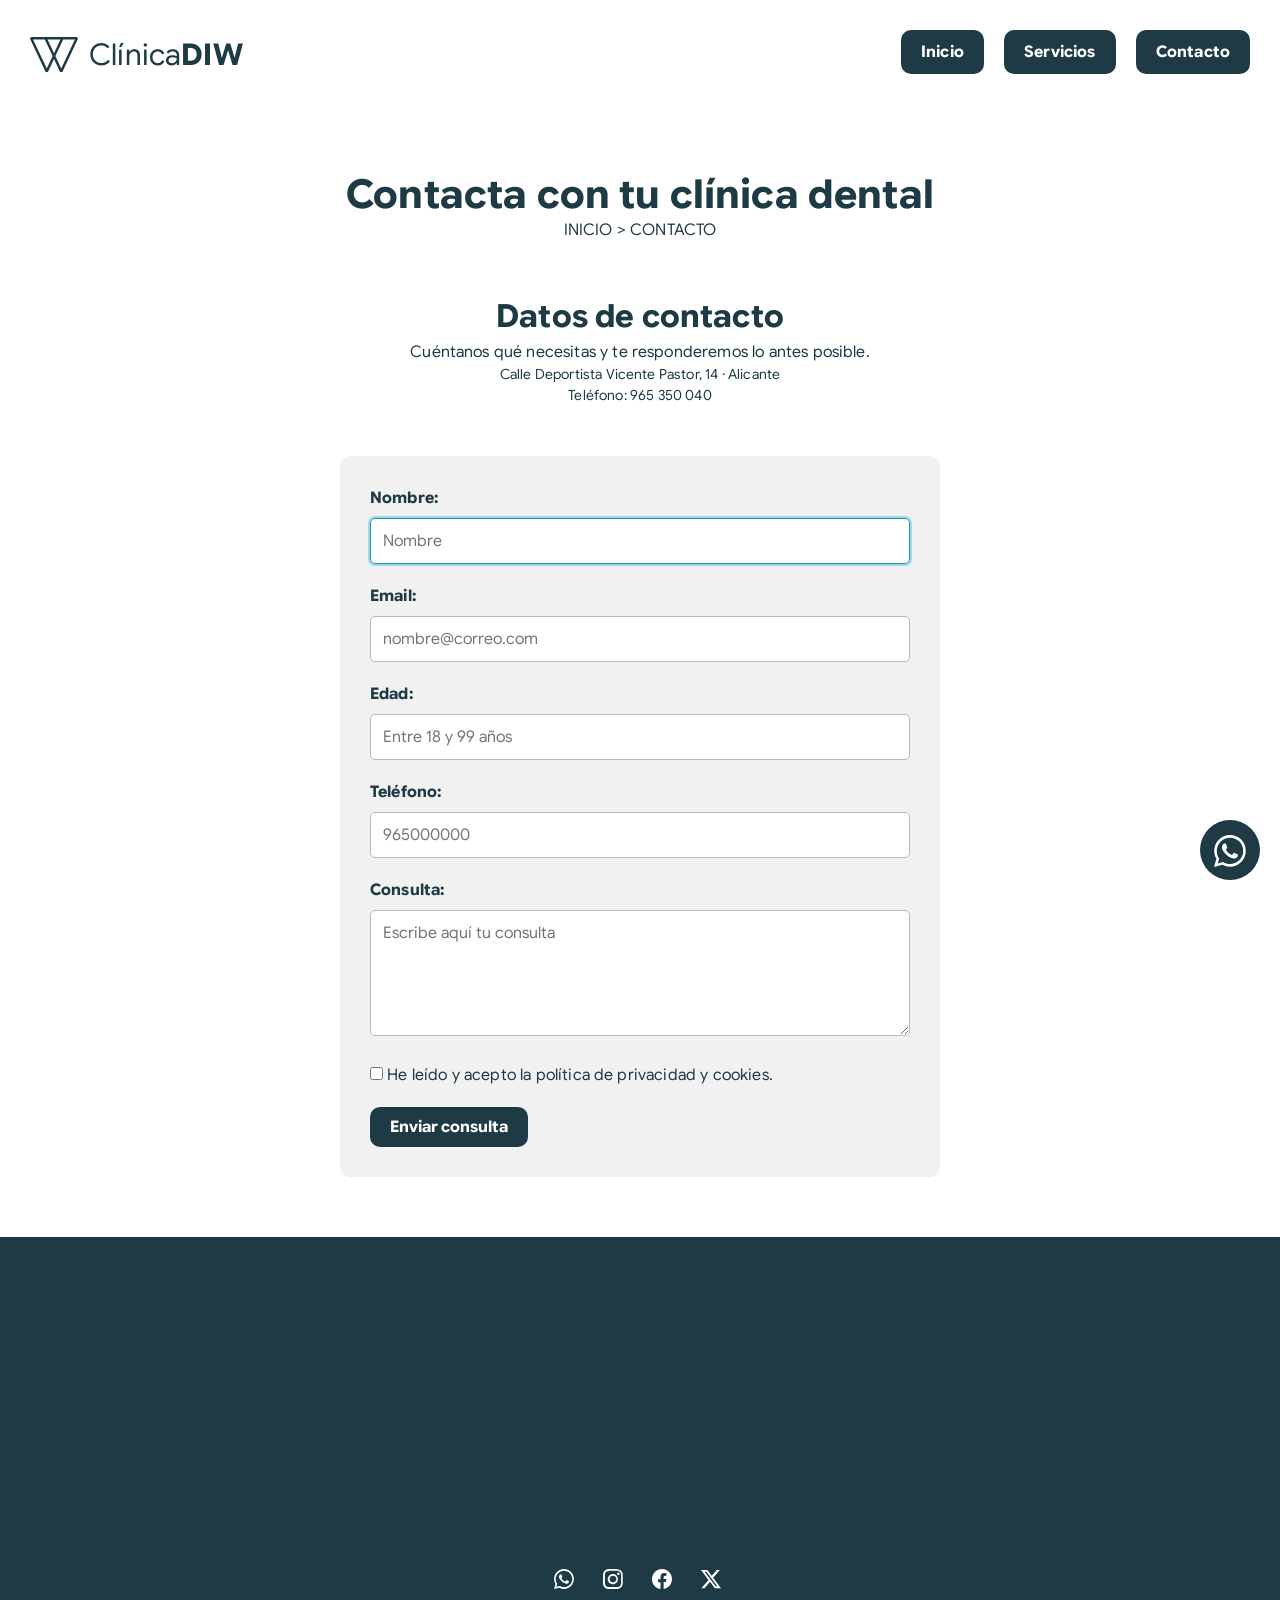
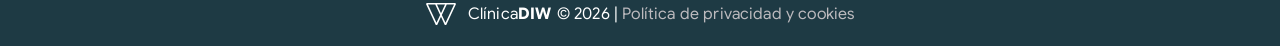
<file: contacto.html>
<!DOCTYPE html>
<html lang="es">

<head>
    <meta charset="UTF-8">
    <meta name="viewport" content="width=device-width, initial-scale=1.0">
    <title>Contacto con tu clínica dental en Alicante | ClínicaDIW</title>
    <meta name="description"
        content="Contacta con ClínicaDIW, tu clínica dental en Alicante. Calle Jaime Miguel, 1. Llama al 965 350 040.">
    <meta name="keywords"
        content="clínica dental Alicante, implantes dentales, ortodoncia, odontopediatría, odontología estética">
    <meta name="author" content="Pedro Valles Gambín">
    <meta name="copyright" content="2026, ClínicaDIW">
    <meta name="robots" content="index,follow">
    <link rel="shortcut icon" type="image/x-icon" href="./assets/images/favicon.ico">
    <link rel="stylesheet" href="./assets/css/style.css">
</head>

<body>
    <header>
        <div class="header__marca">
            <a class="header__logo" href="./index.html">
                <img class="logo" src="./assets/images/iconClinicaDIW-01.svg" alt="Logotipo de ClínicaDIW">
                <div class="header__logo--txt"><span>Clínica</span><span class="diw">DIW</span></div>
            </a>
        </div>
        <nav class="nav__menu">
            <ul>
                <li><a class="btn btn__principal" href="./index.html">Inicio</a></li>
                <li><a class="btn btn__principal" href="./servicios.html">Servicios</a></li>
                <li><a class="btn btn__principal" href="./contacto.html">Contacto</a></li>
            </ul>
        </nav>
    </header>
    <main>

        <section>
            <div class="section__encabezado">
                <h1>Contacta con tu clínica dental</h1>
                <p><a href="./index.html">INICIO</a> > <a href="./contacto.html">CONTACTO</a></p>
            </div>

            <div class="section__contenido">
                <h2>Datos de contacto</h2>
                <p>Cuéntanos qué necesitas y te responderemos lo antes posible.</p>
                <address>Calle Deportista Vicente Pastor, 14 · Alicante<br>Teléfono: <a href="tel:+34965350040">965 350
                        040</a>
                </address>
            </div>
            <div class="section__formulario--contenedor">
                <form action="#" method="post">
                    <p>
                        <label for="nombre">Nombre:</label>
                        <input type="text" id="nombre" name="nombre" placeholder="Nombre" pattern="[A-Za-z0-9]{1,40}"
                            maxlength="40" required autofocus>
                    </p>

                    <p>
                        <label for="email">Email:</label>
                        <input type="email" id="email" name="email" placeholder="nombre@correo.com" required>
                    </p>

                    <p>
                        <label for="edad">Edad:</label>
                        <input type="number" id="edad" name="edad" min="18" max="99" placeholder="Entre 18 y 99 años"
                            required>
                    </p>

                    <p>
                        <label for="telefono">Teléfono:</label>
                        <input type="tel" id="telefono" name="telefono" pattern="[0-9]{9}" placeholder="965000000"
                            required>
                    </p>

                    <p>
                        <label for="consulta">Consulta:</label>
                        <textarea id="consulta" name="consulta" rows="5" placeholder="Escribe aquí tu consulta"
                            required></textarea>
                    </p>

                    <p>
                        <input type="checkbox" id="privacidad" name="privacidad" required>
                        <label for="privacidad">
                            He leído y acepto la
                            <a href="./privacidad-cookies.html">política de privacidad y cookies</a>.
                        </label>
                    </p>

                    <button class="btn btn__principal" id="enviar" name="enviar" type="submit">
                        Enviar consulta
                    </button>

                </form>
            </div>

        </section>
    </main>

    <footer>
        <div>
            <iframe
                src="https://www.google.com/maps/embed?pb=!1m18!1m12!1m3!1d3129.1730975801347!2d-0.5053066251361223!3d38.34497547184718!2m3!1f0!2f0!3f0!3m2!1i1024!2i768!4f13.1!3m3!1m2!1s0xd6236437a876877%3A0x8f64dffc491b57dd!2sC.%20Deportista%20Vicente%20Pastor%2C%2014%2C%2003006%20Alicante!5e0!3m2!1ses!2ses!4v1793955490822!5m2!1ses!2ses"
                width="100%" height="300" style="border:0;" allowfullscreen="" loading="lazy"
                referrerpolicy="strict-origin-when-cross-origin">
            </iframe>
        </div>

        <div class="footer__info">
            <ul>
                <li>
                    <a class="footer__iconSocial" href="https://www.whatsapp.com/?lang=es" rel="nofollow">
                        <img class="footer__social" src="./assets/images/whatsapp.svg" alt="WhatsApp">
                    </a>
                </li>
                <li>
                    <a class="footer__iconSocial" href="https://www.instagram.com/" rel="nofollow">
                        <img class="footer__social" src="./assets/images/instagram.svg" alt="Instagram">
                    </a>
                </li>
                <li>
                    <a class="footer__iconSocial" href="https://www.facebook.com/" rel="nofollow">
                        <img class="footer__social" src="./assets/images/facebook.svg" alt="Facebook">
                    </a>
                </li>
                <li>
                    <a class="footer__iconSocial" href="https://x.com/?lang=es" rel="nofollow">
                        <img class="footer__social" src="./assets/images/twitter-x.svg" alt="X">
                    </a>
                </li>
            </ul>

            <div class="footer__marca">
                <a class="footer__container--logo" href="./index.html">
                    <img class="footer__logo" src="./assets/images/iconClinicaDIW-03.svg" alt="Logotipo de Clínica DIW">
                    <span class="footer__logo--txt"><span>Clínica</span><span class="diw">DIW</span></span>
                </a>
                <span class="footer__legal">© 2026 | <a class="footer__legal--enlace"
                        href="./privacidad-cookies.html">Política de privacidad y
                        cookies</a></span>
            </div>
        </div>
    </footer>
    <a class="iconWhatsapp" href="https://www.whatsapp.com/?lang=es" rel="nofollow">
        <img src="./assets/images/whatsapp.svg" alt="WhatsApp">
    </a>
</body>

</html>
</file>
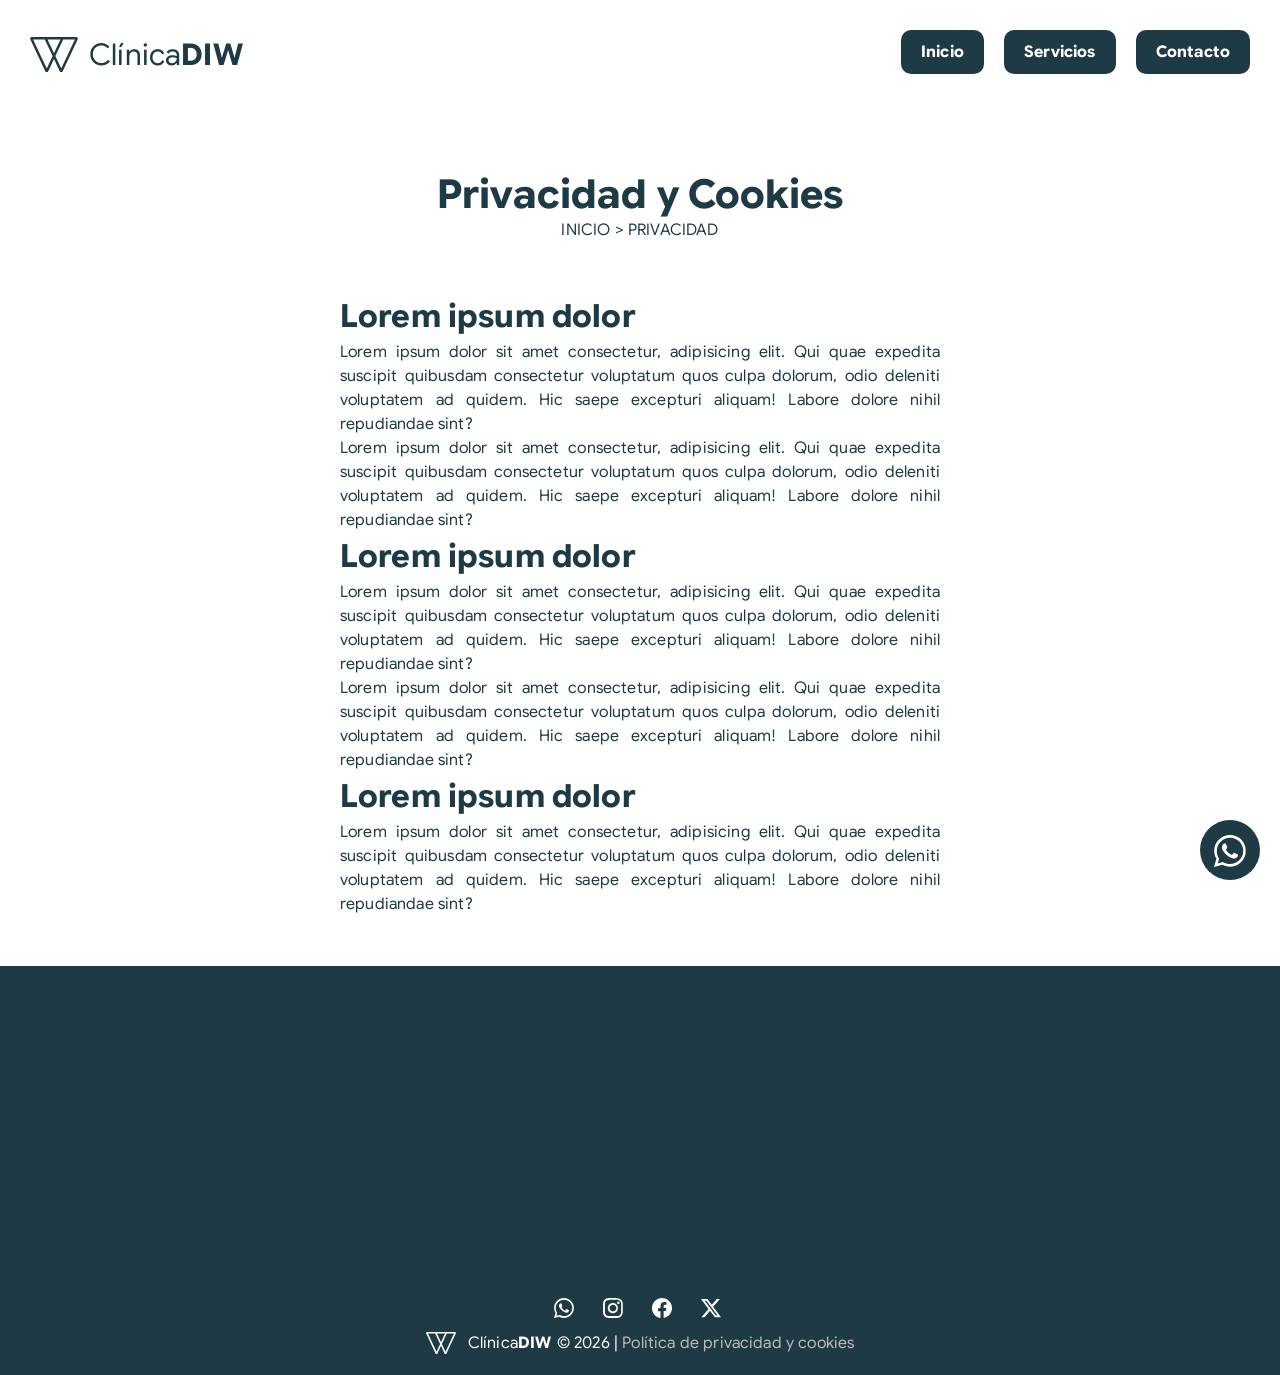
<file: privacidad-cookies.html>
<!DOCTYPE html>
<html lang="es">

<head>
    <meta charset="UTF-8">
    <meta name="viewport" content="width=device-width, initial-scale=1.0">
    <title>Privacidad y Cookies - ClínicaDIW</title>
    <meta name="description" content="Consulta la política de privacidad y cookies de ClínicaDIW.">
    <meta name="keywords"
        content="clínica dental Alicante, implantes dentales, ortodoncia, odontopediatría, odontología estética">
    <meta name="author" content="Pedro Valles Gambín">
    <meta name="copyright" content="2026, ClínicaDIW">
    <meta name="robots" content="index,follow">
    <link rel="shortcut icon" type="image/x-icon" href="./assets/images/favicon.ico">
    <link rel="stylesheet" href="./assets/css/style.css">
</head>

<body>
    <header>
        <div class="header__marca">
            <a class="header__logo" href="./index.html">
                <img class="logo" src="./assets/images/iconClinicaDIW-01.svg" alt="Logotipo de ClínicaDIW">
                <div class="header__logo--txt"><span>Clínica</span><span class="diw">DIW</span></div>
            </a>
        </div>
        <nav class="nav__menu">
            <ul>
                <li><a class="btn btn__principal" href="./index.html">Inicio</a></li>
                <li><a class="btn btn__principal" href="./servicios.html">Servicios</a></li>
                <li><a class="btn btn__principal" href="./contacto.html">Contacto</a></li>
            </ul>
        </nav>
    </header>
    <main>
        <section>
            <div class="section__encabezado">
                <h1>Privacidad y Cookies</h1>
                <p><a href="./index.html">INICIO</a> > <a href="./privacidad-cookies.html">PRIVACIDAD</a></p>
            </div>
            <div class="section__contenido section__privacidad">
                <h2>Lorem ipsum dolor</h2>
                <p>Lorem ipsum dolor sit amet consectetur, adipisicing elit. Qui quae expedita suscipit quibusdam
                    consectetur voluptatum quos culpa dolorum, odio deleniti voluptatem ad quidem. Hic saepe excepturi
                    aliquam! Labore dolore nihil repudiandae sint?</p>
                <p>Lorem ipsum dolor sit amet consectetur, adipisicing elit. Qui quae expedita suscipit quibusdam
                    consectetur voluptatum quos culpa dolorum, odio deleniti voluptatem ad quidem. Hic saepe excepturi
                    aliquam! Labore dolore nihil repudiandae sint?</p>

                <h2>Lorem ipsum dolor</h2>
                <p>Lorem ipsum dolor sit amet consectetur, adipisicing elit. Qui quae expedita suscipit quibusdam
                    consectetur voluptatum quos culpa dolorum, odio deleniti voluptatem ad quidem. Hic saepe excepturi
                    aliquam! Labore dolore nihil repudiandae sint?</p>
                <p>Lorem ipsum dolor sit amet consectetur, adipisicing elit. Qui quae expedita suscipit quibusdam
                    consectetur voluptatum quos culpa dolorum, odio deleniti voluptatem ad quidem. Hic saepe excepturi
                    aliquam! Labore dolore nihil repudiandae sint?</p>

                <h2>Lorem ipsum dolor</h2>

                <p>Lorem ipsum dolor sit amet consectetur, adipisicing elit. Qui quae expedita suscipit quibusdam
                    consectetur voluptatum quos culpa dolorum, odio deleniti voluptatem ad quidem. Hic saepe excepturi
                    aliquam! Labore dolore nihil repudiandae sint?</p>
            </div>
        </section>
    </main>

    <footer>
        <div>
            <iframe
                src="https://www.google.com/maps/embed?pb=!1m18!1m12!1m3!1d3129.1730975801347!2d-0.5053066251361223!3d38.34497547184718!2m3!1f0!2f0!3f0!3m2!1i1024!2i768!4f13.1!3m3!1m2!1s0xd6236437a876877%3A0x8f64dffc491b57dd!2sC.%20Deportista%20Vicente%20Pastor%2C%2014%2C%2003006%20Alicante!5e0!3m2!1ses!2ses!4v1793955490822!5m2!1ses!2ses"
                width="100%" height="300" style="border:0;" allowfullscreen="" loading="lazy"
                referrerpolicy="strict-origin-when-cross-origin">
            </iframe>
        </div>

        <div class="footer__info">
            <ul>
                <li>
                    <a class="footer__iconSocial" href="https://www.whatsapp.com/?lang=es" rel="nofollow">
                        <img class="footer__social" src="./assets/images/whatsapp.svg" alt="WhatsApp">
                    </a>
                </li>
                <li>
                    <a class="footer__iconSocial" href="https://www.instagram.com/" rel="nofollow">
                        <img class="footer__social" src="./assets/images/instagram.svg" alt="Instagram">
                    </a>
                </li>
                <li>
                    <a class="footer__iconSocial" href="https://www.facebook.com/" rel="nofollow">
                        <img class="footer__social" src="./assets/images/facebook.svg" alt="Facebook">
                    </a>
                </li>
                <li>
                    <a class="footer__iconSocial" href="https://x.com/?lang=es" rel="nofollow">
                        <img class="footer__social" src="./assets/images/twitter-x.svg" alt="X">
                    </a>
                </li>
            </ul>

            <div class="footer__marca">
                <a class="footer__container--logo" href="./index.html">
                    <img class="footer__logo" src="./assets/images/iconClinicaDIW-03.svg" alt="Logotipo de Clínica DIW">
                    <span class="footer__logo--txt"><span>Clínica</span><span class="diw">DIW</span></span>
                </a>
                <span class="footer__legal">© 2026 | <a class="footer__legal--enlace"
                        href="./privacidad-cookies.html">Política de privacidad y
                        cookies</a></span>
            </div>
        </div>
    </footer>
    <a class="iconWhatsapp" href="https://www.whatsapp.com/?lang=es" rel="nofollow">
        <img src="./assets/images/whatsapp.svg" alt="WhatsApp">
    </a>
</body>

</html>
</file>
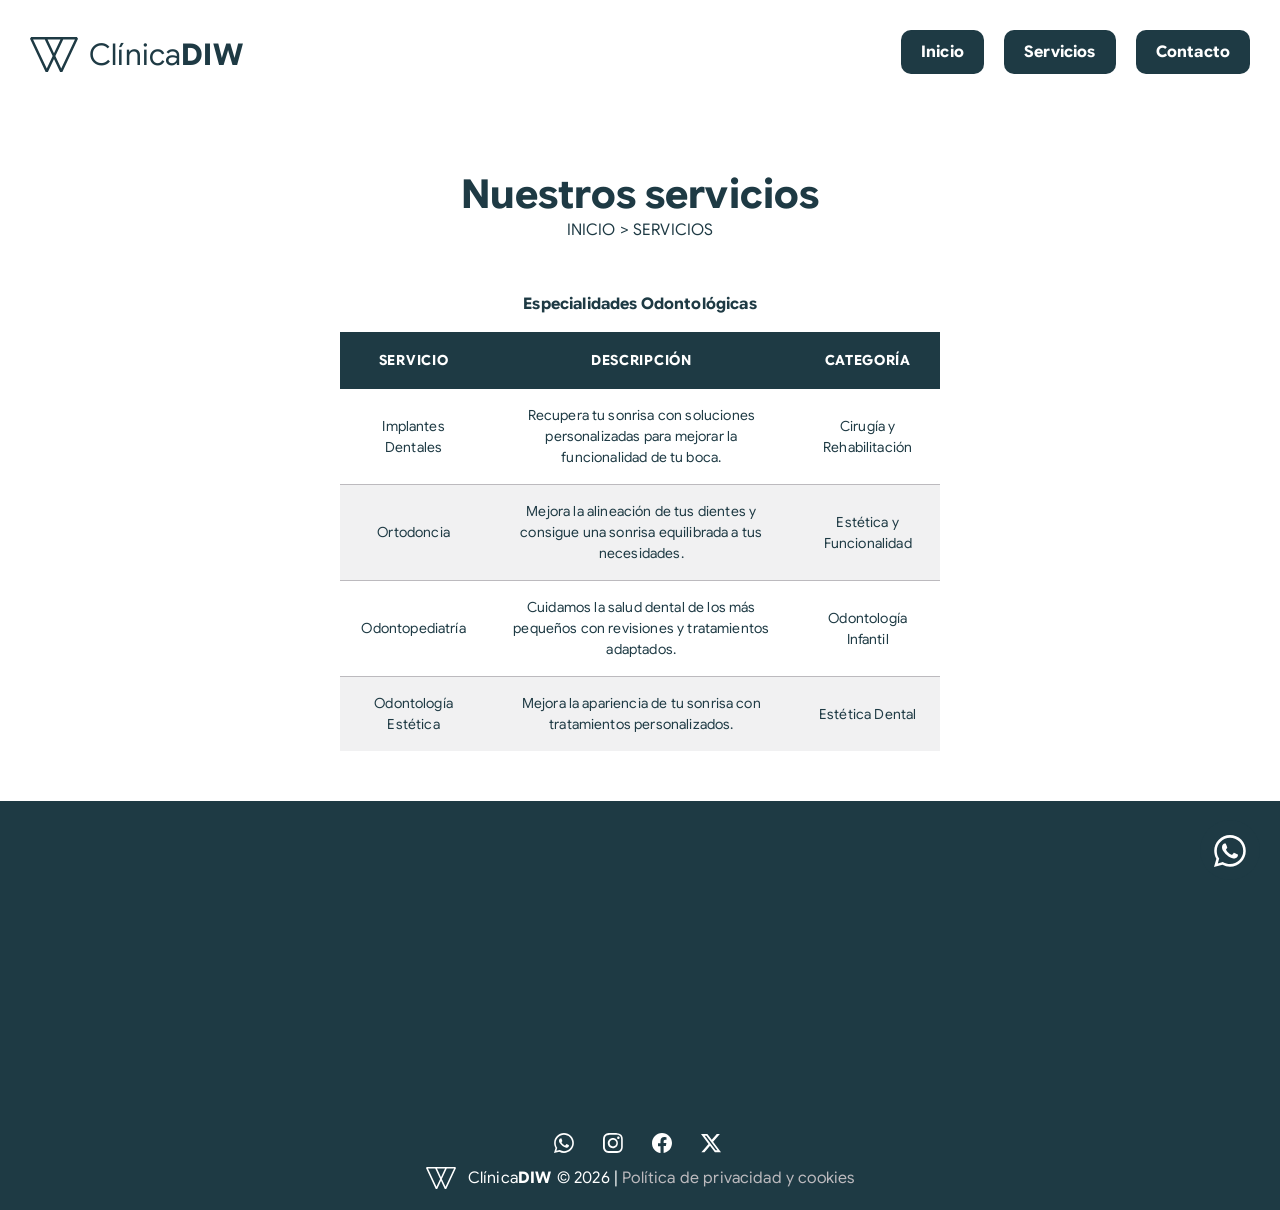
<file: servicios.html>
<!DOCTYPE html>
<html lang="es">

<head>
    <meta charset="UTF-8">
    <meta name="viewport" content="width=device-width, initial-scale=1.0">
    <title>Servicios dentales en Alicante: especialidades | ClínicaDIW</title>
    <meta name="description"
        content="Servicios de ClínicaDIW en Alicante: implantes dentales, ortodoncia, odontopediatría y odontología estética.">
    <meta name="keywords"
        content="clínica dental Alicante, implantes dentales, ortodoncia, odontopediatría, odontología estética">
    <meta name="author" content="Pedro Valles Gambín">
    <meta name="copyright" content="2026, ClínicaDIW">
    <meta name="robots" content="index,follow">
    <link rel="shortcut icon" type="image/x-icon" href="./assets/images/favicon.ico">
    <link rel="stylesheet" href="./assets/css/style.css">

</head>

<body>
    <header>
        <div class="header__marca">
            <a class="header__logo" href="./index.html">
                <img class="logo" src="./assets/images/iconClinicaDIW-01.svg" alt="Logotipo de ClínicaDIW">
                <div class="header__logo--txt"><span>Clínica</span><span class="diw">DIW</span></div>
            </a>
        </div>
        <nav class="nav__menu">
            <ul>
                <li><a class="btn btn__principal" href="./index.html">Inicio</a></li>
                <li><a class="btn btn__principal" href="./servicios.html">Servicios</a></li>
                <li><a class="btn btn__principal" href="./contacto.html">Contacto</a></li>
            </ul>
        </nav>
    </header>
    <main>
        <section>
            <div class="section__encabezado">
                <h1>Nuestros servicios</h1>
                <p><a href="./index.html">INICIO</a> > <a href="./servicios.html">SERVICIOS</a></p>
            </div>
            <div class="section__contenido">
                <table>
                    <caption>Especialidades Odontológicas</caption>
                    <thead>
                        <tr>
                            <th scope="col">Servicio</th>
                            <th scope="col">Descripción</th>
                            <th scope="col">Categoría</th>
                        </tr>
                    </thead>
                    <tbody>
                        <tr>
                            <td>Implantes Dentales</td>
                            <td>Recupera tu sonrisa con soluciones personalizadas para mejorar la funcionalidad de tu
                                boca.</td>
                            <td>Cirugía y Rehabilitación</td>
                        </tr>
                        <tr>
                            <td>Ortodoncia</td>
                            <td>Mejora la alineación de tus dientes y consigue una sonrisa equilibrada a tus
                                necesidades.</td>
                            <td>Estética y Funcionalidad</td>
                        </tr>
                        <tr>
                            <td>Odontopediatría</td>
                            <td>Cuidamos la salud dental de los más pequeños con revisiones y tratamientos adaptados.
                            </td>
                            <td>Odontología Infantil</td>
                        </tr>
                        <tr>
                            <td>Odontología Estética</td>
                            <td>Mejora la apariencia de tu sonrisa con tratamientos personalizados.</td>
                            <td>Estética Dental</td>
                        </tr>
                    </tbody>
                </table>

            </div>
        </section>
    </main>

    <footer>
        <div>
            <iframe
                src="https://www.google.com/maps/embed?pb=!1m18!1m12!1m3!1d3129.1730975801347!2d-0.5053066251361223!3d38.34497547184718!2m3!1f0!2f0!3f0!3m2!1i1024!2i768!4f13.1!3m3!1m2!1s0xd6236437a876877%3A0x8f64dffc491b57dd!2sC.%20Deportista%20Vicente%20Pastor%2C%2014%2C%2003006%20Alicante!5e0!3m2!1ses!2ses!4v1793955490822!5m2!1ses!2ses"
                width="100%" height="300" style="border:0;" allowfullscreen="" loading="lazy"
                referrerpolicy="strict-origin-when-cross-origin">
            </iframe>
        </div>

        <div class="footer__info">
            <ul>
                <li>
                    <a class="footer__iconSocial" href="https://www.whatsapp.com/?lang=es" rel="nofollow">
                        <img class="footer__social" src="./assets/images/whatsapp.svg" alt="WhatsApp">
                    </a>
                </li>
                <li>
                    <a class="footer__iconSocial" href="https://www.instagram.com/" rel="nofollow">
                        <img class="footer__social" src="./assets/images/instagram.svg" alt="Instagram">
                    </a>
                </li>
                <li>
                    <a class="footer__iconSocial" href="https://www.facebook.com/" rel="nofollow">
                        <img class="footer__social" src="./assets/images/facebook.svg" alt="Facebook">
                    </a>
                </li>
                <li>
                    <a class="footer__iconSocial" href="https://x.com/?lang=es" rel="nofollow">
                        <img class="footer__social" src="./assets/images/twitter-x.svg" alt="X">
                    </a>
                </li>
            </ul>

            <div class="footer__marca">
                <a class="footer__container--logo" href="./index.html">
                    <img class="footer__logo" src="./assets/images/iconClinicaDIW-03.svg" alt="Logotipo de Clínica DIW">
                    <span class="footer__logo--txt"><span>Clínica</span><span class="diw">DIW</span></span>
                </a>
                <span class="footer__legal">© 2026 | <a class="footer__legal--enlace"
                        href="./privacidad-cookies.html">Política de privacidad y
                        cookies</a></span>
            </div>
        </div>
    </footer>
    <a class="iconWhatsapp" href="https://www.whatsapp.com/?lang=es" rel="nofollow">
        <img src="./assets/images/whatsapp.svg" alt="WhatsApp">
    </a>
</body>

</html>
</file>
<file: assets/css/style.css>
/* ----- FUENTES LOCALES -----*/
@font-face {
  font-family: 'Google Sans Flex';
  src: url('../webfonts/GoogleSansFlexLight.woff2') format('woff2');
  font-weight: 300;
  font-style: normal;
}

@font-face {
  font-family: 'Google Sans Flex';
  src: url('../webfonts/GoogleSansFlexRegular.woff2') format('woff2');
  font-weight: 400;
  font-style: normal;
}

@font-face {
  font-family: 'Google Sans Flex';
  src: url('../webfonts/GoogleSansFlexBold.woff2') format('woff2');
  font-weight: 700;
  font-style: normal;
}

/*----- ESTILOS GENERALES ---*/

* {
  margin: 0px;
  padding: 0px;
  box-sizing: border-box;
}

body {
  font-family: 'Google Sans Flex', Arial, Helvetica, sans-serif;
  font-style: normal;
  font-variant: normal;
  font-weight: 400;
  font-size: 1em;
  color: #1e3a44; /* color base: lo heredan títulos, párrafos, address, caption y span */
  line-height: 1.5;
  letter-spacing: 0.01em;
  padding-top: 80px;
}

h1,
h2,
h3,
h4,
h5,
h6 {
  font-weight: 700;
}

h1 {
  font-size: 2.5em;
  line-height: 1.2;
}

h2 {
  font-size: 2em;
}

h3,
aside h2 {
  font-size: 1.5em;
}

p {
  font-size: 1em;
  text-indent: 0;
  word-spacing: normal;
}

address,
footer p,
th,
td {
  font-size: 0.875em;
}

address {
  font-style: normal;
}

input,
textarea {
  font-size: 1em;
}

button {
  font-size: 1.25em;
}

body,
header,
main,
section,
aside,
nav,
article {
  background-color: #ffffff;
}

footer {
  background-color: #1e3a44;
  color: #ffffff;
  text-align: center;
}

/*----- ESTILOS BOTONES Y ENLACES ------*/

a {
  color: #1e3a44;
  text-decoration: none;
}

main p a:link {
  color: #1e3a44;
  text-decoration: none;
}

main p a:visited {
  color: #1995ad;
}

main p a:hover {
  color: #a1d6e2;
}

main p a:active {
  background-color: #1995ad;
  color: #ffffff;
}

footer p,
footer a,
footer span {
  color: #ffffff;
  text-decoration: none;
}

button {
  background-color: #1e3a44;
  color: #ffffff;
  border: none;
}

button:hover {
  background-color: #1995ad;
}

.btn {
  display: inline-block;
  border-radius: 10px;
  font-weight: 700;
  padding: 10px 20px;
}

.btn__principal {
  background-color: #1e3a44;
  color: #ffffff;
}

.btn__principal:link,
.btn__principal:visited {
  background-color: #1e3a44;
  color: #ffffff;
}

.btn__principal:hover {
  background-color: #1995ad;
}

.btn__principal:active {
  color: #1e3a44;
}

.btn__secundario {
  background-color: transparent;
  color: #ffffff;
  border: 2px solid #ffffff;
}

.btn__secundario:link,
.btn__secundario:visited {
  color: #ffffff;
}

.btn__secundario:hover {
  background-color: #1e3a44;
  border: 2px solid #1e3a44;
  color: #ffffff;
}

.btn__secundario:active {
  background-color: #1995ad;
  border-color: #1e3a44;
  color: #1e3a44;
}

.btn__verMas {
  color: #1e3a44;
  border: 2px solid #1e3a44;
}

.btn__verMas:link,
.btn__verMas:visited {
  color: #1e3a44;
}

.btn__verMas:hover {
  background-color: #a1d6e2;
  border-color: #a1d6e2;
}

.aside__enlace {
  display: block;
  padding: 10px;
  background-color: #f1f1f2;
  color: #1e3a44;
  border-radius: 5px;
}

.aside__enlace:link {
  color: #1e3a44;
}

.aside__enlace:visited {
  color: #1995ad;
}

.aside__enlace:hover {
  background-color: #a1d6e2;
}

.aside__enlace:active {
  background-color: #1995ad;
  color: #ffffff;
}

.footer__iconSocial {
  display: inline-block;
  padding: 5px 10px;
  margin-right: 5px;
}

.footer__iconSocial:link,
.footer__iconSocial:visited {
  background-color: transparent;
}

.footer__iconSocial:hover {
  background-color: #1995ad;
  border-radius: 50%;
}

.footer__iconSocial:active {
  background-color: #bcbabe;
}

.footer__legal--enlace {
  color: #ffffff;
}

.footer__legal--enlace:link,
.footer__legal--enlace:visited {
  color: #bcbabe;
}

.footer__legal--enlace:hover {
  color: #a1d6e2;
}

.footer__legal--enlace:active {
  color: #1995ad;
}

/*------ ESTILOS ICONO WHATSAPP -----*/

.iconWhatsapp {
  position: fixed;
  right: 20px;
  bottom: 20px;
  z-index: 1000;
  width: 60px;
  height: 60px;
  border-radius: 50%;
  background-color: #1e3a44;
  text-align: center;
  line-height: 60px;
}

.iconWhatsapp img {
  width: 32px;
  vertical-align: middle;
}

.iconWhatsapp:hover {
  background-color: #1995ad;
}

.iconWhatsapp:active {
  background-color: #bcbabe;
}

/*----- ESTILOS HEADER ---*/

header {
  position: fixed;
  top: 0;
  left: 0;
  width: 100%;
  z-index: 1000; /* por encima del resto del contenido */
  padding: 30px;
}

.header__marca {
  float: left;
}

.nav__menu {
  float: right;
}

.header__logo {
  font-size: 1.875em;
  display: inline-block;
  vertical-align: middle;
  margin-right: 8px;
}

.logo {
  width: 48px;
  height: auto;
  vertical-align: middle;
  margin-right: 4px;
}

.header__logo--txt {
  display: inline-block;
  vertical-align: middle;
  margin-top: 3px;
}

.diw {
  font-weight: 700;
}

.nav__menu ul li {
  display: inline;
  margin-right: 1em;
}

.nav__menu ul li:last-child {
  margin-right: 0;
}

/*----- ESTILOS SECCIONES ------*/

main {
  padding-top: 30px;
}

.section__encabezado {
  text-align: center;
  padding: 60px 0px 50px 0px;
}

.section__contenido {
  width: 100%;
  max-width: 600px;
  margin: 0 auto;
  margin-bottom: 50px;
  text-align: center;
}

/* Sección Hero */

.section__hero {
  width: 100%;
}

.section__hero--content {
  background-color: #1995ad;
  background-image:
    linear-gradient(rgba(25, 149, 173, 0.85), rgba(30, 58, 68, 0.85)),
    url('../images/imgHero.jpg');
  background-attachment: fixed;
  background-position: center;
  background-repeat: no-repeat;
  background-size: cover;
  padding: 80px 0;
  color: #ffffff;
  text-align: center;
  vertical-align: middle;
  line-height: 1;
}

.section__hero--content h1 {
  margin-bottom: 10px;
}

.section__hero h1 span {
  display: block;
}

.section__hero--content p {
  margin-bottom: 20px;
}

/* Sección servicios */

.section__servicios {
  overflow: hidden;
  padding: 60px 50px;
}

.section__servicios h2 {
  text-align: center;
  margin-bottom: 60px;
}

.section__servicios > div {
  float: left;
  width: 70%;
}

/* estilos aside */

.section__servicios aside {
  float: right;
  width: 25%;
  border: 2px solid #1e3a44;
  border-radius: 12px;
  text-align: center;
  padding: 20px;
}

.section__servicios aside ul {
  list-style: none;
  padding: 10px;
}

.section__servicios aside li {
  margin-bottom: 10px;
}

/* Estilos articulos */

.section__servicios article {
  display: block;
  width: 100%;
  margin-bottom: 40px;
  border: 1px solid #bcbabe;
  border-radius: 12px;
  background-color: #ffffff;
  overflow: hidden;
}

.section__servicios article img {
  width: 100%;
  height: 350px;
  object-fit: cover;
  display: block;
  border-bottom: 1px solid #bcbabe; /* Línea para separar la foto del texto[cite: 13, 25] */
}

.section__servicios article > div:last-child {
  padding: 30px;
}

.section__servicios article h3 {
  margin-bottom: 12px;
  font-size: 1.5em;
}

.section__servicios article p {
  margin-bottom: 24px;
  color: #1e3a44;
}

.section__privacidad {
  text-align: justify;
}

/*------ ESTILOS FOOTER ------*/

.footer__info {
  padding: 20px;
}

.footer__info ul li {
  display: inline;
  margin-bottom: 10px;
}

.footer__social {
  width: 20px;
}

.footer__marca {
  display: inline;
}

.footer__container--logo {
  display: inline-block;
  vertical-align: middle;
  margin-right: 0.08em;
}

.footer__logo {
  width: 30px;
  vertical-align: middle;
  margin-right: 8px;
}

.footer__logo--txt {
  display: inline-block;
  vertical-align: middle;
}

.footer__legal {
  vertical-align: middle;
}

/*------ ESTILOS TABLAS ------*/

table {
  background-color: #ffffff;
  border-collapse: collapse;
  width: 100%;
}

caption {
  font-size: 1em;
  text-align: center;
  padding-bottom: 16px;
  font-weight: 700;
}

th,
td {
  text-align: center;
  padding: 16px;
  border-left: none;
  border-right: none;
  vertical-align: middle;
}

th {
  background-color: transparent;
  border-top: 2px solid #1e3a44;
  border-bottom: 2px solid #1e3a44;
  text-transform: uppercase;
  letter-spacing: 0.05em;
}

td {
  border-bottom: 1px solid #bcbabe;
}

tr:last-child td {
  border-bottom: 0px;
}

thead tr:first-child {
  background-color: #1e3a44;
}

thead tr:first-child th {
  color: #ffffff;
}

tbody tr:nth-child(odd) {
  background-color: #ffffff;
}

tbody tr:nth-child(even) {
  background-color: #f1f1f2;
}

/*------ ESTILOS FORMULARIO ------*/

.section__formulario--contenedor {
  max-width: 600px;
  margin: 0 auto 60px auto;
  padding: 30px;
  background-color: #f1f1f2;
  border-radius: 10px;
  box-sizing: border-box;
}

.section__formulario--contenedor p {
  margin-bottom: 20px;
}

.section__formulario--contenedor label {
  display: block;
  margin-bottom: 8px;
  color: #1e3a44;
  font-weight: bold;
}

.section__formulario--contenedor input[type='text'],
.section__formulario--contenedor input[type='email'],
.section__formulario--contenedor input[type='number'],
.section__formulario--contenedor input[type='tel'],
.section__formulario--contenedor textarea {
  width: 100%;
  padding: 12px;
  border: 1px solid #bcbabe;
  border-radius: 5px;
  box-sizing: border-box;
  font-family: inherit;
  font-size: 1em;
  background-color: #fff;
  transition: border-color 0.3s ease;
}

.section__formulario--contenedor input:hover,
.section__formulario--contenedor textarea:hover {
  border-color: #1995ad;
}

.section__formulario--contenedor input:focus,
.section__formulario--contenedor textarea:focus {
  outline: 2px solid #a1d6e2;
  border-color: #1995ad;
}

.section__formulario--contenedor textarea {
  resize: vertical;
}

.section__formulario--contenedor input[type='checkbox'] {
  accent-color: #1995ad;
}

.section__formulario--contenedor input[type='checkbox'] + label {
  display: inline;
  font-weight: normal;
}

.section__formulario--contenedor label a {
  color: #1995ad;
  text-decoration: none;
}

.section__formulario--contenedor label a:hover {
  text-decoration: underline;
}

.section__formulario--contenedor button {
  border: none;
  cursor: pointer;
  font-family: inherit;
  font-size: 1em;
}
</file>
